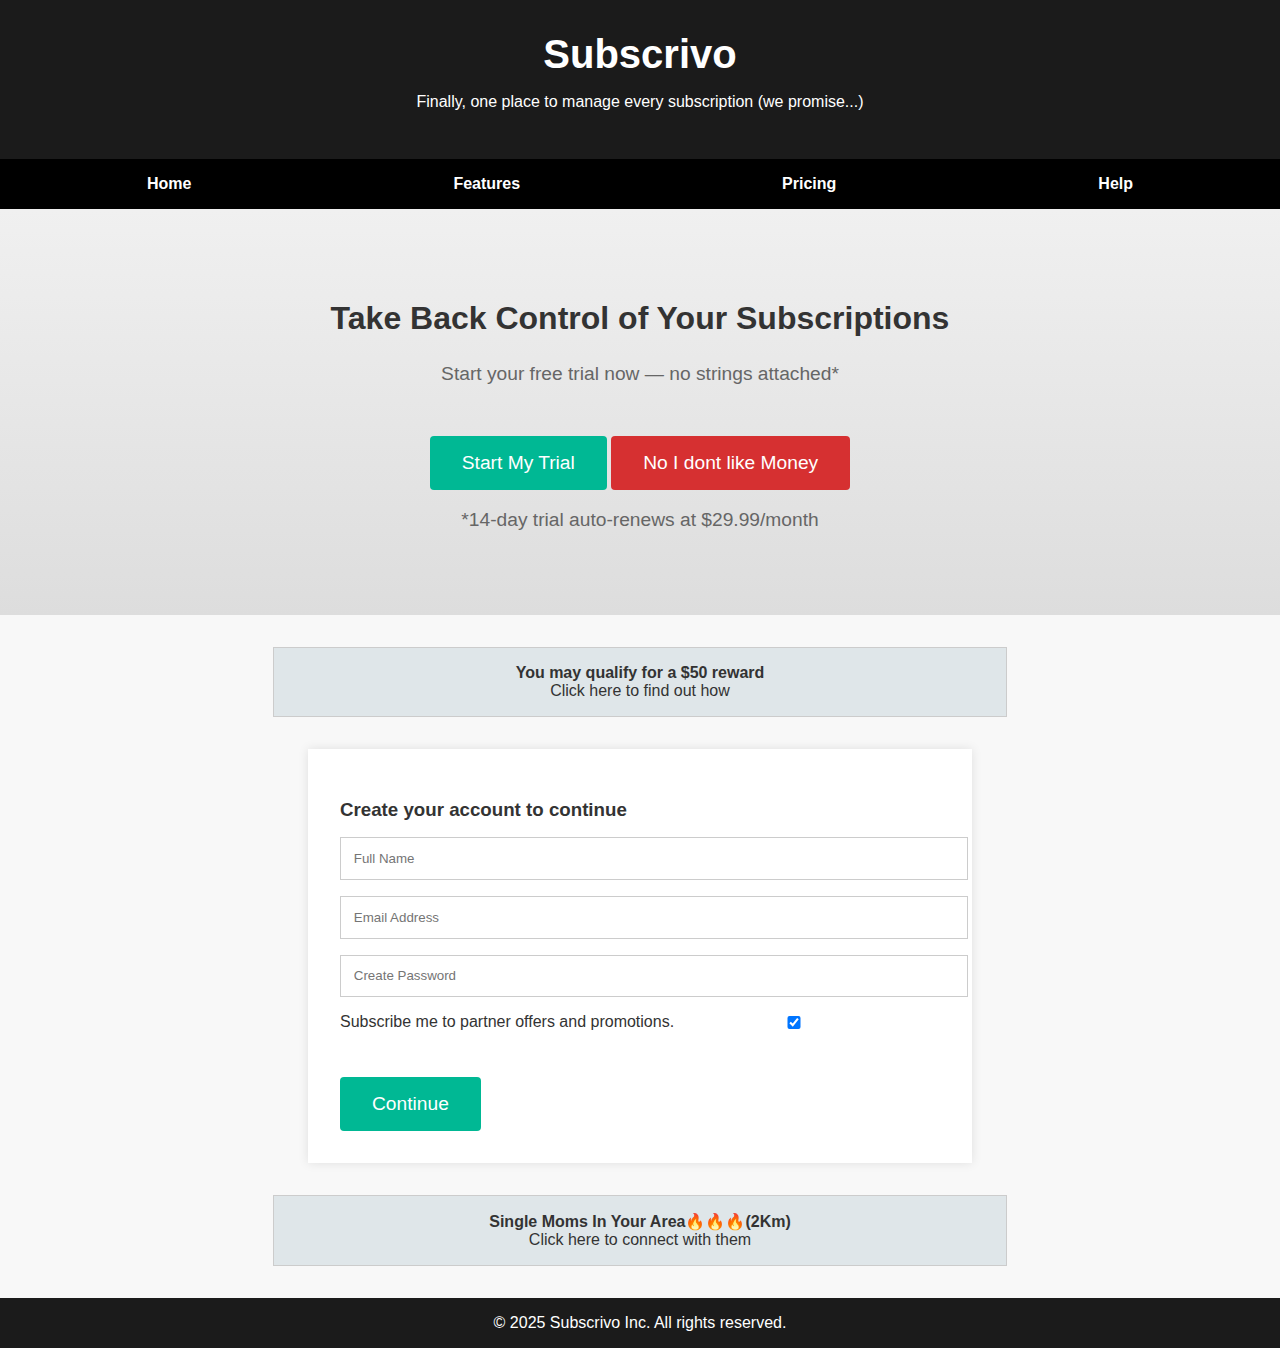
<file: index.html>
<!DOCTYPE html>
<html lang="en">
<head>
  <meta charset="UTF-8" />
  <meta name="viewport" content="width=device-width, initial-scale=1.0"/>
  <title>Subscrivo - Manage Your Subscriptions</title>
  <link rel="stylesheet" href="styles.css" />
</head>
<body>

  <header>
    <h1>Subscrivo</h1>
    <p>Finally, one place to manage every subscription (we promise...)</p>
  </header>

  <nav>
    <a href="index.html">Home</a>
    <a href="features.html">Features</a>
    <a href="pricing.html">Pricing</a>
    <a href="help.html">Help</a>
  </nav>
  <section class="hero">
    <h2>Take Back Control of Your Subscriptions</h2>
    <p>Start your free trial now — no strings attached*</p>
    
    <button class="cta-button" id="startTrialBtn">Start My Trial</button>
    <button class="cta-button" id="darkTrickBtn" style="background-color:#d63031;">No I dont like Money</button>
    
    <p class="tiny-note">*14-day trial auto-renews at $29.99/month</p>
  
    <!-- Hidden Credit Card Form -->
    <div id="creditCardForm" style="display:none; margin-top:2rem;">
      <h3>Enter Payment Info</h3>
      <input type="text" placeholder="Card Number" required /><br/>
      <input type="text" placeholder="MM/YY" required /><br/>
      <input type="text" placeholder="CVC" required /><br/>
      <button class="cta-button" id="submitCardBtn">Start Trial Now</button>
    </div>
  </section>

  <section class="disguised-ad" id="adBox">
    <strong>You may qualify for a $50 reward</strong><br>
    Click here to find out how
  </section>

  <section class="fake-form" id="formSection">
    <h3>Create your account to continue</h3>
    <input type="text" placeholder="Full Name" required />
    <input type="email" placeholder="Email Address" required />
    <input type="password" placeholder="Create Password" required />
    
    <div class="prechecked">
      <label class = "checkbox-trick">
        Subscribe me to partner offers and promotions.
        
        <input type="checkbox" checked />
      </label>
    </div>
    
    <button class="cta-button" id="submitBtn">Continue</button>
  </section>

  <section class="disguised-ad" id="adBox2">
    <strong>Single Moms In Your Area🔥🔥🔥(2Km)</strong><br>
    Click here to connect with them
  </section>

  <footer>
    &copy; 2025 Subscrivo Inc. All rights reserved.
    <a href="#" class="unsubscribe">Unsubscribe</a>
  </footer>

  <script src="script.js"></script>
</body>
</html>
</file>
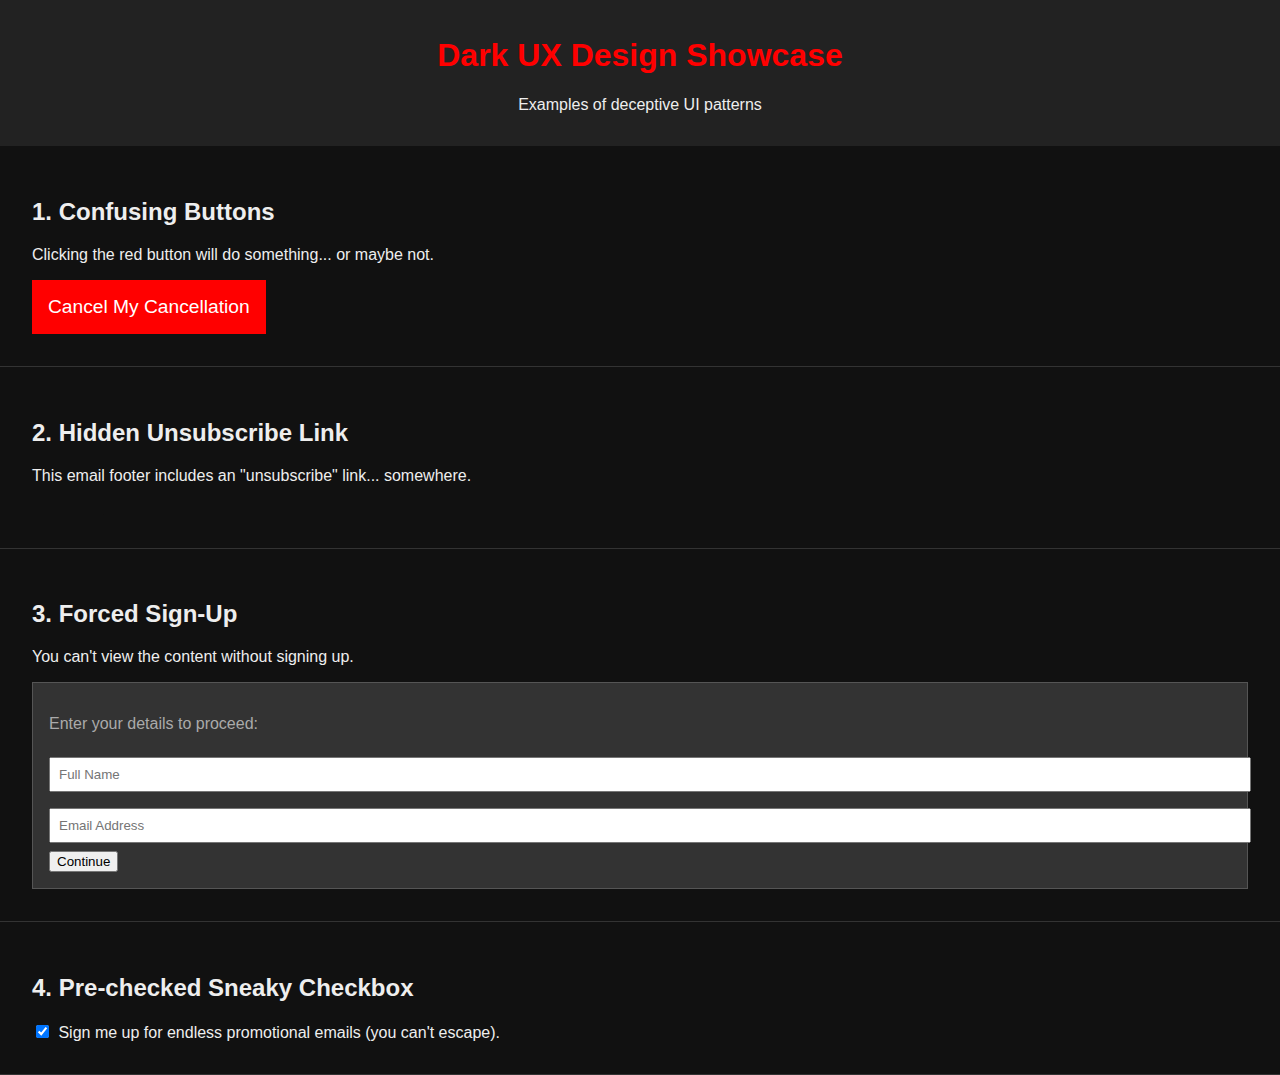
<file: show/index.html>
<!DOCTYPE html>
<html lang="en">
<head>
  <meta charset="UTF-8" />
  <meta name="viewport" content="width=device-width, initial-scale=1.0"/>
  <title>Dark UX Design Showcase</title>
  <link rel = "stylesheet" href="style.css">
</head>
<body>
  <header>
    <h1>Dark UX Design Showcase</h1>
    <p>Examples of deceptive UI patterns</p>
  </header>

  <section>
    <h2>1. Confusing Buttons</h2>
    <p>Clicking the red button will do something... or maybe not.</p>
    <button class="button-confuse">Cancel My Cancellation</button>
  </section>

  <section>
    <h2>2. Hidden Unsubscribe Link</h2>
    <p>This email footer includes an "unsubscribe" link... somewhere.</p>
    <a href="#" class="hidden-link">Unsubscribe</a>
  </section>

  <section>
    <h2>3. Forced Sign-Up</h2>
    <p>You can't view the content without signing up.</p>
    <div class="forced-signup">
      <p>Enter your details to proceed:</p>
      <input type="text" placeholder="Full Name" />
      <input type="email" placeholder="Email Address" />
      <button>Continue</button>
    </div>
  </section>

  <section>
    <h2>4. Pre-checked Sneaky Checkbox</h2>
    <div class="checkbox-trick">
      <label>
        <input type="checkbox" checked />
        Sign me up for endless promotional emails (you can't escape).
      </label>
    </div>
  </section>
</body>
</html>
</file>
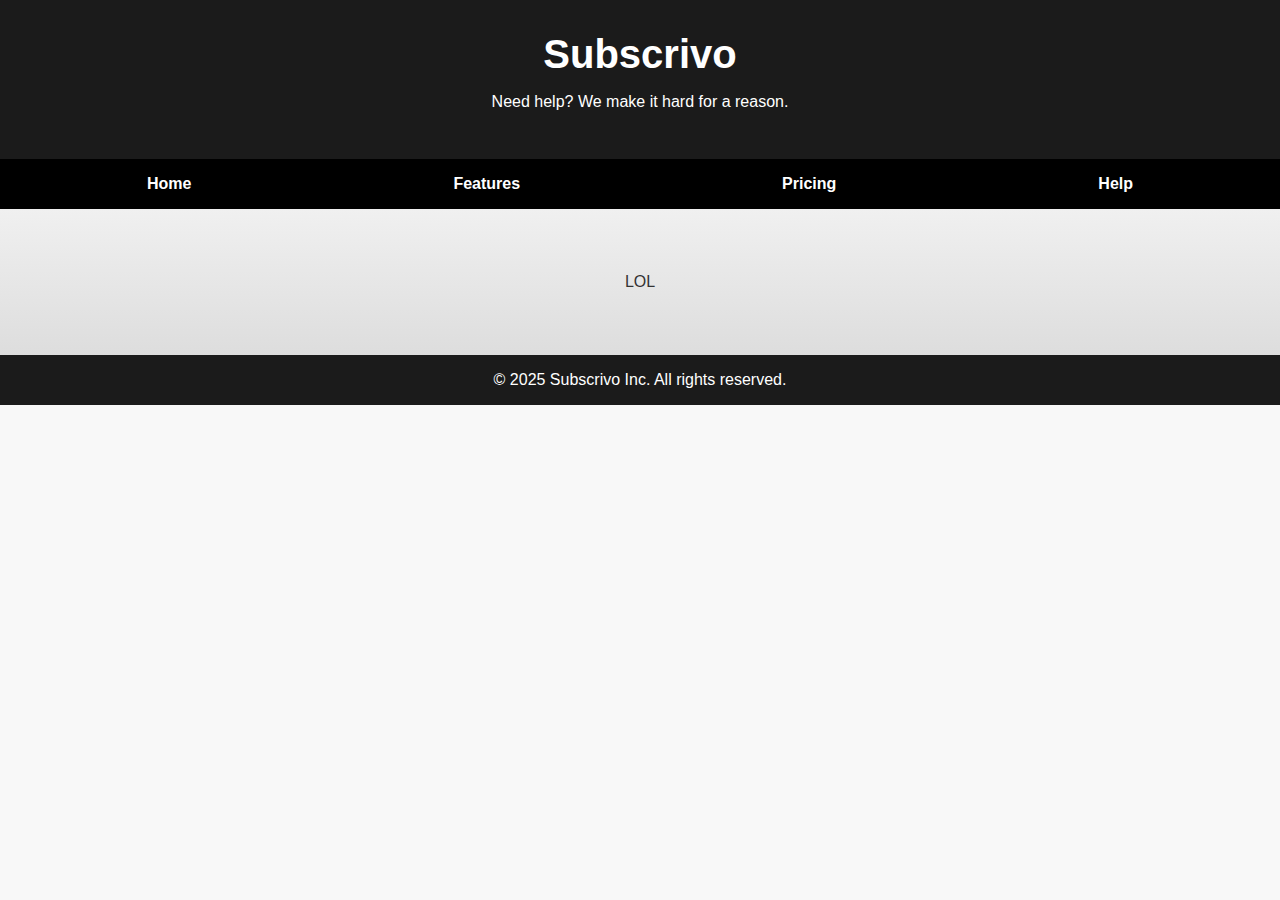
<file: FAQ.html>
<!DOCTYPE html>
<html lang="en">
<head>
  <meta charset="UTF-8" />
  <title>Subscrivo | Help Center</title>
  <link rel="stylesheet" href="styles.css" />
</head>
<body>

  <header>
    <h1>Subscrivo</h1>
    <p>Need help? We make it hard for a reason.</p>
  </header>

  <nav>
    <a href="index.html">Home</a>
    <a href="features.html">Features</a>
    <a href="pricing.html">Pricing</a>
    <a href="help.html">Help</a>
      
  </nav>

  <section class="hero">
    <h>LOL</h>


  </section>

  <footer>
    &copy; 2025 Subscrivo Inc. All rights reserved.
    <a href="#" class="unsubscribe">Unsubscribe</a>
  </footer>

  <script src="script.js"></script>
</body>
</html>
</file>
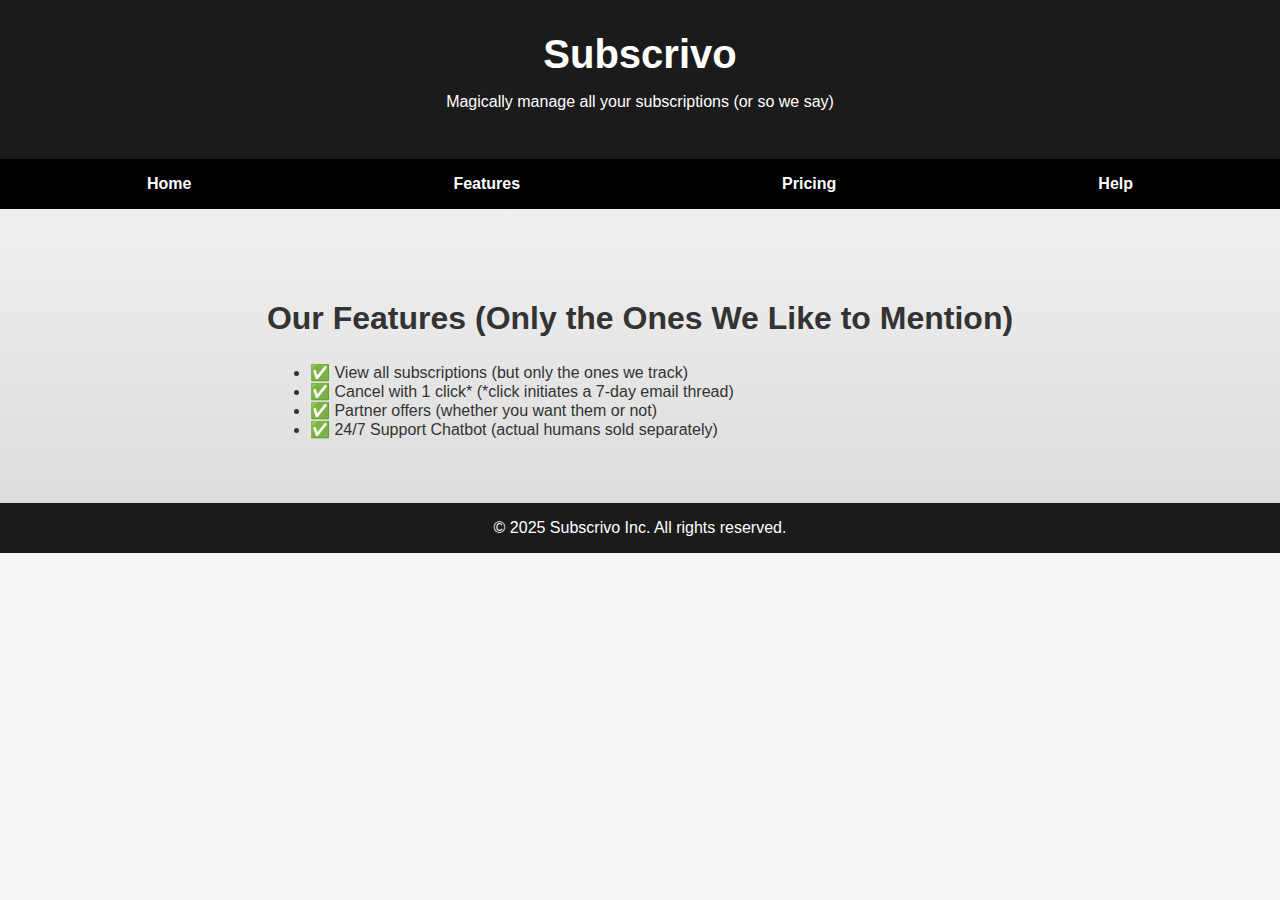
<file: features.html>
<!DOCTYPE html>
<html lang="en">
<head>
  <meta charset="UTF-8" />
  <title>Subscrivo | Features</title>
  <link rel="stylesheet" href="styles.css" />

  
</head>
<body>

  <header>
    <h1>Subscrivo</h1>
    <p>Magically manage all your subscriptions (or so we say)</p>
  </header>

  <nav>
    <a href="index.html">Home</a>
    <a href="features.html">Features</a>
    <a href="pricing.html">Pricing</a>
    <a href="help.html">Help</a>
  </nav>

  <section class="hero">
    <h2>Our Features (Only the Ones We Like to Mention)</h2>
    <ul style="max-width: 700px; margin: auto; text-align: left;">
      <li>✅ View all subscriptions (but only the ones we track)</li>
      <li>✅ Cancel with 1 click* <span class="tiny-note">(*click initiates a 7-day email thread)</span></li>
      <li>✅ Partner offers (whether you want them or not)</li>
      <li>✅ 24/7 Support Chatbot (actual humans sold separately)</li>
    </ul>
  </section>

  <footer>
    &copy; 2025 Subscrivo Inc. All rights reserved.
    <a href="#" class="unsubscribe">Unsubscribe</a>
  </footer>

  <script src="script.js"></script>
</body>
</html>
</file>
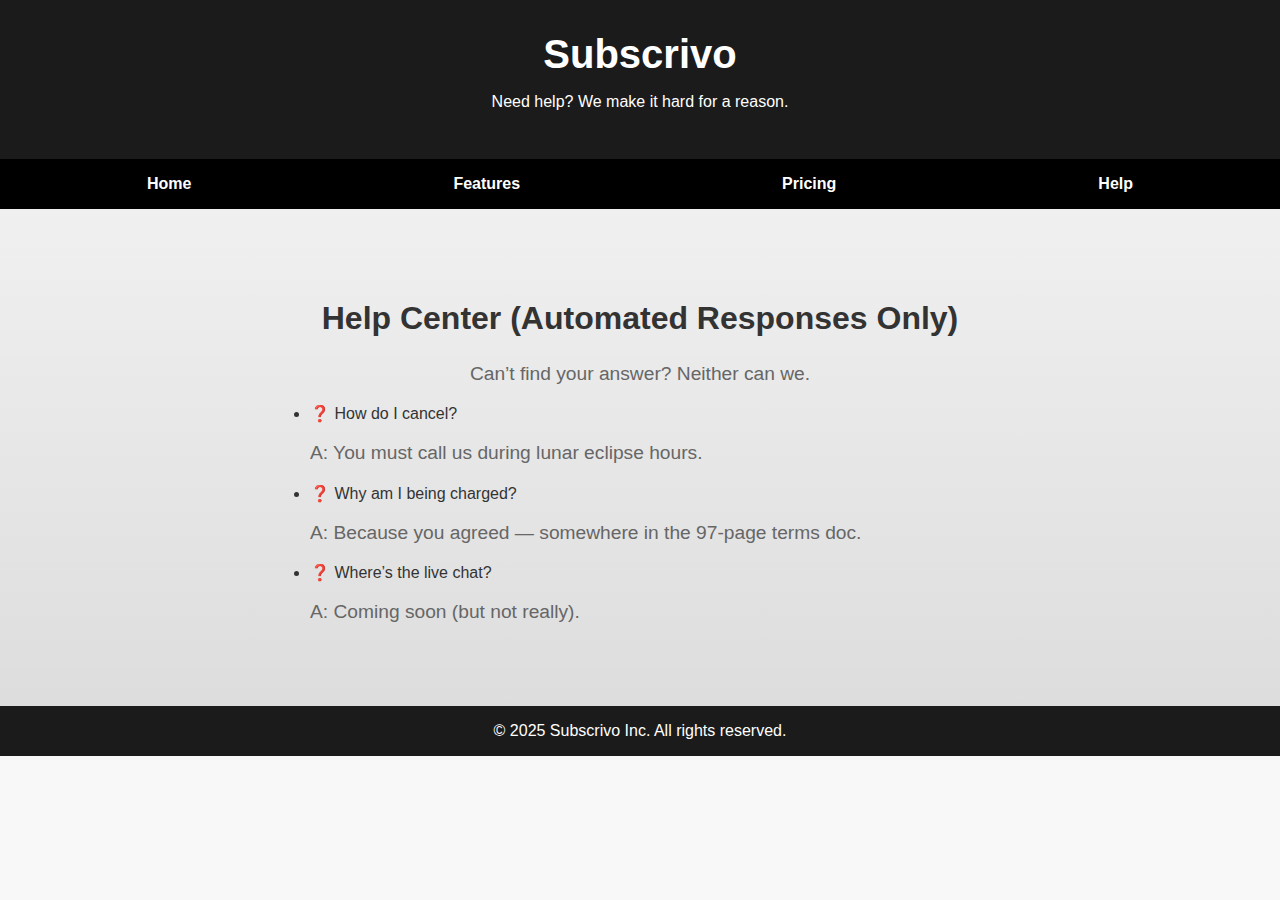
<file: help copy.html>
<!DOCTYPE html>
<html lang="en">
<head>
  <meta charset="UTF-8" />
  <title>Subscrivo | Help Center</title>
  <link rel="stylesheet" href="styles.css" />
</head>
<body>

  <header>
    <h1>Subscrivo</h1>
    <p>Need help? We make it hard for a reason.</p>
  </header>

  <nav>
    <a href="index.html">Home</a>
    <a href="features.html">Features</a>
    <a href="pricing.html">Pricing</a>
    <a href="help.html">Help</a>
      
  </nav>

  <section class="hero">
    <h2>Help Center (Automated Responses Only)</h2>
    <p>Can’t find your answer? Neither can we.</p>
    <ul style="max-width: 700px; margin: auto; text-align: left;">
      <li>❓ How do I cancel?  
        <p>A: You must call us during lunar eclipse hours.</p>
      </li>
      <li>❓ Why am I being charged?  
        <p>A: Because you agreed — somewhere in the 97-page terms doc.</p>
      </li>
      <li>❓ Where’s the live chat?  
        <p>A: Coming soon (but not really).</p>
      </li>
    </ul>
  </section>

  <footer>
    &copy; 2025 Subscrivo Inc. All rights reserved.
    <a href="#" class="unsubscribe">Unsubscribe</a>
  </footer>

  <script src="script.js"></script>
</body>
</html>
</file>
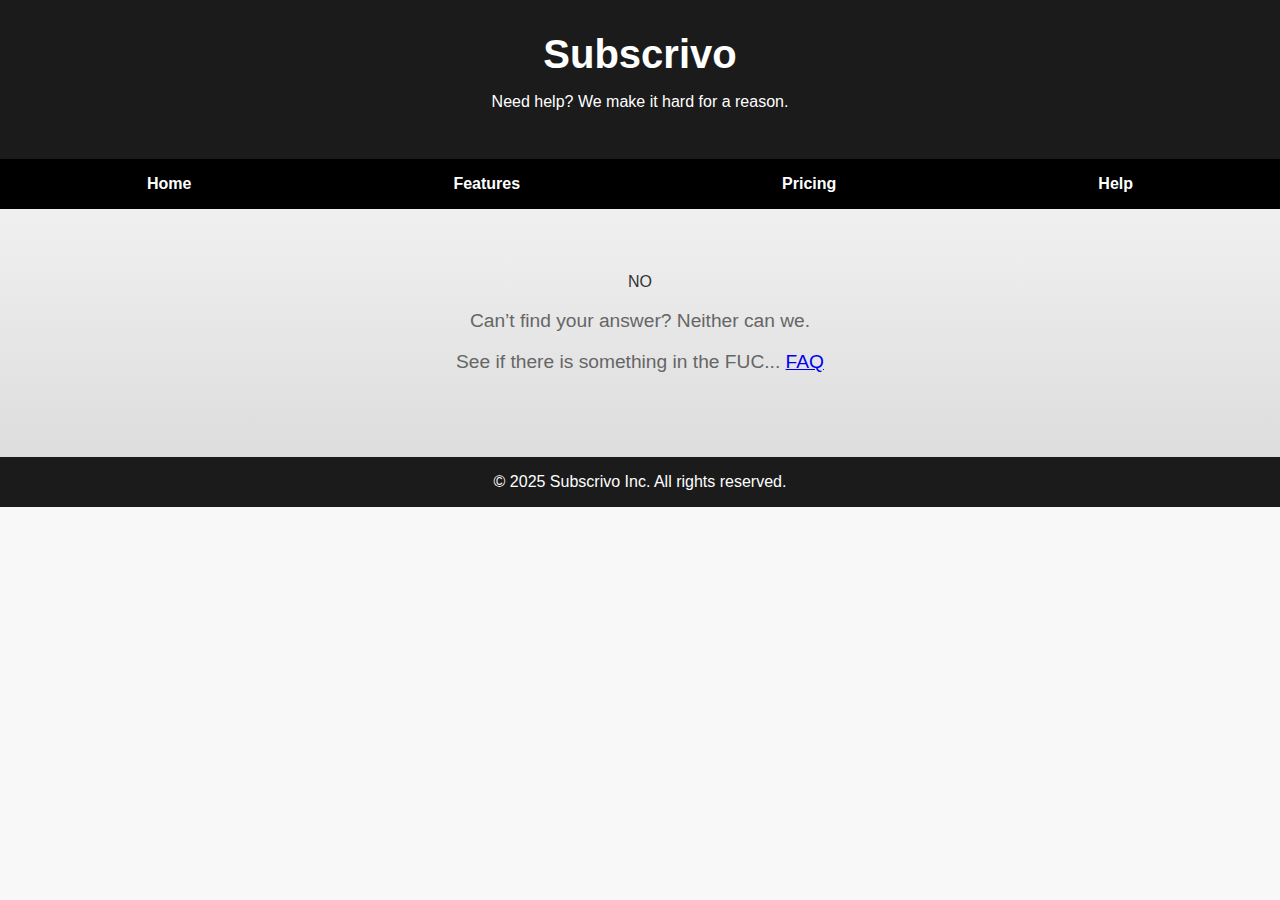
<file: help.html>
<!DOCTYPE html>
<html lang="en">
<head>
  <meta charset="UTF-8" />
  <title>Subscrivo | Help Center</title>
  <link rel="stylesheet" href="styles.css" />
</head>
<body>

  <header>
    <h1>Subscrivo</h1>
    <p>Need help? We make it hard for a reason.</p>
  </header>

  <nav>
    <a href="index.html">Home</a>
    <a href="features.html">Features</a>
    <a href="pricing.html">Pricing</a>
    <a href="help.html">Help</a>
      
  </nav>

  <section class="hero">
    <h>NO</h>
    <p>Can’t find your answer? Neither can we.</p>
    <p>See if there is something in the FUC... <a href="FAQ.html">FAQ</a></p>

  </section>

  <footer>
    &copy; 2025 Subscrivo Inc. All rights reserved.
    <a href="#" class="unsubscribe">Unsubscribe</a>
  </footer>

  <script src="script.js"></script>
</body>
</html>
</file>
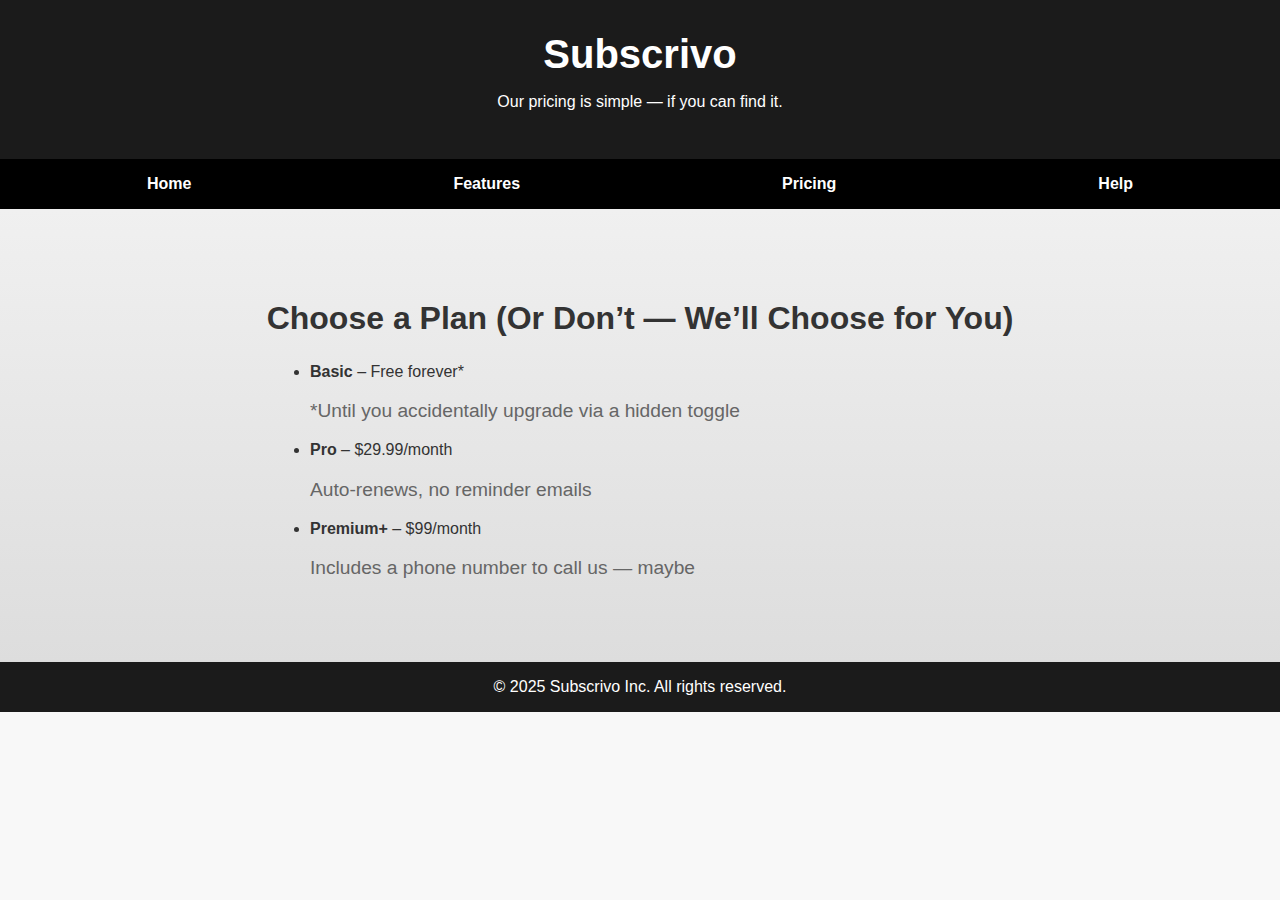
<file: pricing.html>
<!DOCTYPE html>
<html lang="en">
<head>
  <meta charset="UTF-8" />
  <meta name="viewport" content="width=device-width, initial-scale=1.0"/>
  <title>Subscrivo | Pricing</title>
  <link rel="stylesheet" href="styles.css" />
  
</head>
<body>

  <header>
    <h1>Subscrivo</h1>
    <p>Our pricing is simple — if you can find it.</p>
  </header>

  <nav>
    <a href="index.html">Home</a>
    <a href="features.html">Features</a>
    <a href="pricing.html">Pricing</a>
    <a href="help.html">Help</a>
  </nav>

  <section class="hero">
    <h2>Choose a Plan (Or Don’t — We’ll Choose for You)</h2>
    <ul style="max-width: 700px; margin: auto; text-align: left;">
      <li><strong>Basic</strong> – Free forever*  
        <p class="tiny-note">*Until you accidentally upgrade via a hidden toggle</p>
      </li>
      <li><strong>Pro</strong> – $29.99/month  
        <p class="tiny-note">Auto-renews, no reminder emails</p>
      </li>
      <li><strong>Premium+</strong> – $99/month  
        <p class="tiny-note">Includes a phone number to call us — maybe</p>
      </li>
    </ul>
  </section>

  <footer>
    &copy; 2025 Subscrivo Inc. All rights reserved.
    <a href="#" class="unsubscribe">Unsubscribe</a>
  </footer>

  <script src="script.js"></script>
</body>
</html>
</file>
<file: styles.css>
body {
font-family: 'Segoe UI', sans-serif;
background-color: #f8f8f8;
margin: 0;
padding: 0;
color: #333;
}

header {
background-color: #1b1b1b;
color: white;
padding: 2rem;
text-align: center;
}

header h1 {
margin: 0;
font-size: 2.5rem;
}

nav {
display: flex;
justify-content: space-around;
background-color: #000;
padding: 1rem;
}

nav a {
color: white;
text-decoration: none;
font-weight: bold;
}

.hero {
padding: 4rem 2rem;
text-align: center;
background: linear-gradient(to bottom, #f0f0f0, #ddd);
}

.hero h2 {
font-size: 2rem;
}

.hero p {
font-size: 1.2rem;
color: #666;
}

.cta-button {
background-color: #00b894;
color: white;
padding: 1rem 2rem;
border: none;
border-radius: 4px;
font-size: 1.2rem;
cursor: pointer;
margin-top: 2rem;
}

.cta-button:hover {
background-color: #55efc4;
}

.fake-form {
background: white;
max-width: 600px;
margin: 2rem auto;
padding: 2rem;
box-shadow: 0 0 10px rgba(0,0,0,0.1);
}

.fake-form h3 {
margin-bottom: 1rem;
}

.fake-form input {
width: 100%;
padding: 0.8rem;
margin-bottom: 1rem;
border: 1px solid #ccc;
}

.prechecked {
margin-bottom: 0rem;
}

.prechecked input {
    flex: 0 1 auto; /* Prevent it from growing too much */
    max-width: 200px; /* Adjust this value as needed */

}

footer {
background-color: #1b1b1b;
color: white;
padding: 1rem;
text-align: center;
position: relative;
}

.unsubscribe {
font-size: 0.7rem;
color: #1b1b1b; /* Invisible on purpose */
position: absolute;
bottom: 5px;
right: 10px;
}

.disguised-ad {
background-color: #dfe6e9;
padding: 1rem;
margin: 2rem auto;
width: 90%;
max-width: 700px;
text-align: center;
border: 1px solid #ccc;
}

.disguised-ad:hover {
background-color: #fab1a0;
cursor: pointer;
}
/* Spinner button styling (in case JS fails to disable) */
button:disabled {
background-color: #ccc;
cursor: not-allowed;
}

/* Optional: Improve modal appearance */
#trapModal button {
padding: 0.8rem 1.5rem;
margin: 1rem;
font-size: 1rem;
cursor: pointer;
}

#noTrap {
background-color: #ccc;
border: none;
color: #111;
}

#yesTrap {
background-color: #27ae60;
border: none;
color: white;
}

.checkbox-trick {
    display: flex;
    gap: 1rem;
}
</file>
<file: show/style.css>
body {
    font-family: Arial, sans-serif;
    background-color: #111;
    color: #eee;
    margin: 0;
    padding: 0;
  }
  header {
    background-color: #222;
    padding: 1rem;
    text-align: center;
  }
  h1 {
    color: #f00;
  }
  section {
    padding: 2rem;
    border-bottom: 1px solid #333;
  }
  .button-confuse {
    background-color: #f00;
    color: #fff;
    padding: 1rem;
    border: none;
    font-size: 1.2rem;
    cursor: pointer;
  }
  .button-confuse:hover {
    background-color: #0f0;
    color: #000;
  }
  .hidden-link {
    color: #111;
    font-size: 0.8rem;
    display: block;
    margin-top: 1rem;
  }
  .forced-signup {
    background-color: #333;
    padding: 1rem;
    color: #aaa;
    border: 1px solid #555;
    margin-top: 1rem;
  }
  .forced-signup input[type="text"],
  .forced-signup input[type="email"] {
    width: 100%;
    padding: 0.5rem;
    margin: 0.5rem 0;
  }
  .checkbox-trick {
    margin-top: 1rem;
  }
  .checkbox-trick label {
    color: #eee;
  }
  .checkbox-trick input {
    margin-right: 5px;
  }
</file>
